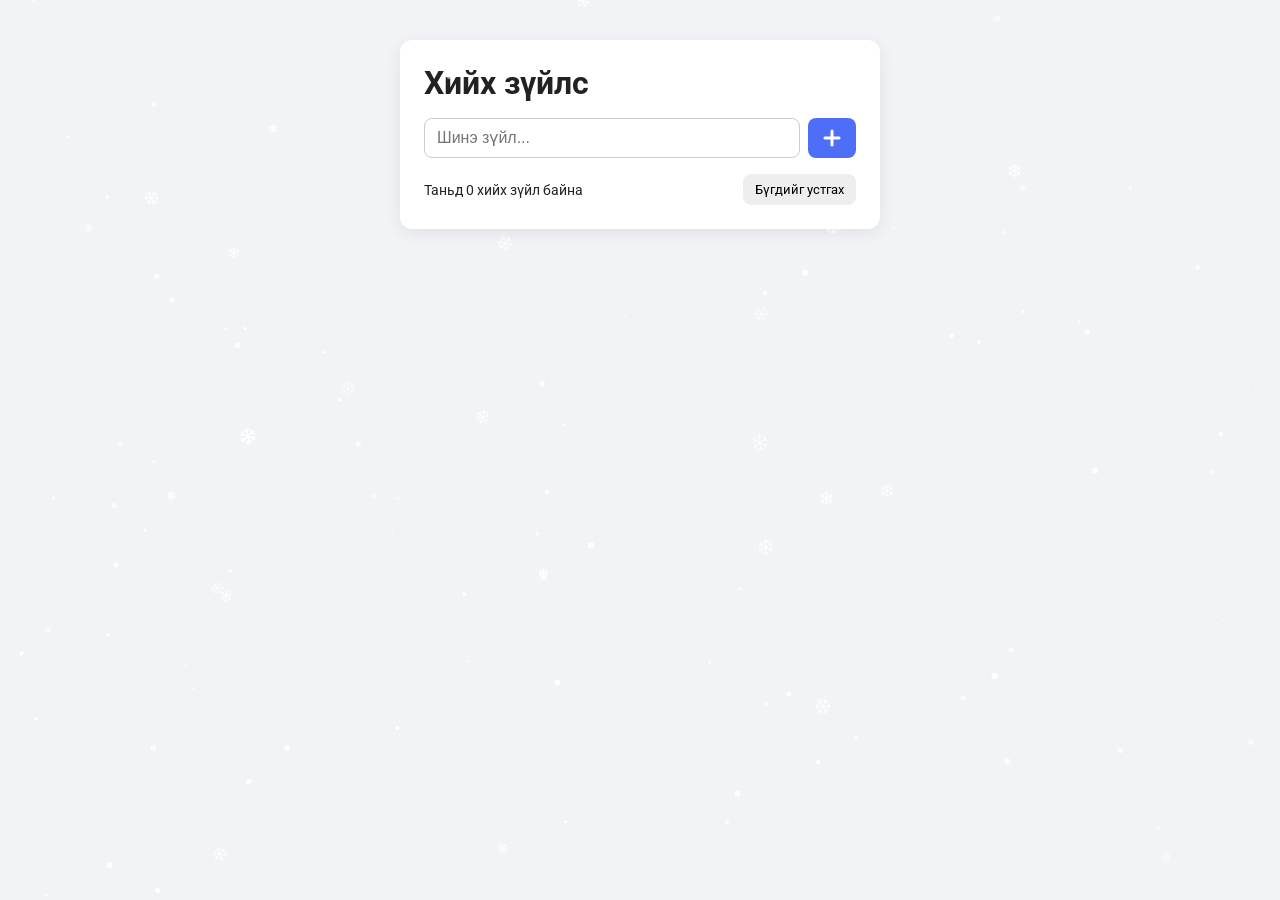
<file: index.html>
<!doctype html>
<html lang="mn">
  <head>
    <meta charset="UTF-8" />
    <meta name="viewport" content="width=device-width, initial-scale=1.0" />
    <title>Хийх зүйлс</title>
    <link rel="preconnect" href="https://fonts.googleapis.com" />
    <link rel="preconnect" href="https://fonts.gstatic.com" crossorigin />
    <link href="https://fonts.googleapis.com/css2?family=Roboto:wght@400;700&display=swap" rel="stylesheet" />
    <link rel="stylesheet" href="style.css" />
  </head>
  <body>
    <div class="container">
      <h1>Хийх зүйлс</h1>
      <div class="input">
        <input type="text" id="input" placeholder="Шинэ зүйл..." />
        <button class="button" onclick="addItem()" aria-label="Нэмэх">
          <svg xmlns="http://www.w3.org/2000/svg" width="24" height="24" viewBox="0 0 24 24" fill="none" stroke="currentColor" stroke-width="3" stroke-linecap="round" stroke-linejoin="round"><path d="M5 12h14"/><path d="M12 5v14"/></svg>
        </button>
      </div>
      <div id="list-container"></div>
      <div class="footer">
        <span id="item-count">Таньд 0 хийх зүйл байна</span>
        <button onclick="clearAll()">Бүгдийг устгах</button>
      </div>
    </div>

    <script>
      const input = document.getElementById("input");
      const listContainer = document.getElementById("list-container");
      const itemCount = document.getElementById("item-count");
      const list = []; // { text, done }

      const addItem = () => {
        const value = input.value.trim();
        if (!value) return;
        list.push({ text: value, done: false });
        input.value = "";
        addList();
      };

      input.addEventListener("keydown", (e) => {
        if (e.key === "Enter") addItem();
      });

      const addList = () => {
        listContainer.innerHTML = "";
        let j = 1;

        for (let i = list.length - 1; i >= 0; i--) {
          const item = document.createElement("div");
          item.classList.add("list");

          const div = document.createElement("div");
          div.classList.add("list-item");
          item.appendChild(div);

          const checkbox = document.createElement("input");
          checkbox.type = "checkbox";
          checkbox.classList.add("checkbox");
          checkbox.checked = list[i].done;
          div.appendChild(checkbox);

          const text = document.createElement("span");
          text.innerText = j + ". " + list[i].text;
          if (list[i].done) text.classList.add("completed");
          div.appendChild(text);

          checkbox.onchange = () => {
            list[i].done = checkbox.checked;
            text.classList.toggle("completed", checkbox.checked);
          };

          const deleteButton = document.createElement("button");
          deleteButton.classList.add("delete-button");
          deleteButton.setAttribute("aria-label", "Устгах");
          deleteButton.innerHTML = `<svg xmlns="http://www.w3.org/2000/svg" width="24" height="24" viewBox="0 0 24 24" fill="none" stroke="currentColor" stroke-width="3" stroke-linecap="round" stroke-linejoin="round"><circle cx="12" cy="12" r="10"/><path d="m15 9-6 6"/><path d="m9 9 6 6"/></svg>`;
          deleteButton.onclick = () => {
            list.splice(i, 1);
            addList();
          };
          item.appendChild(deleteButton);

          listContainer.appendChild(item);
          j++;
        }

        // Давталтын гадна: жагсаалт хоосон үед ч шинэчлэгдэнэ
        itemCount.textContent = "Таньд " + list.length + " хийх зүйл байна";
      };

      const clearAll = () => {
        list.length = 0;
        addList();
      };
    </script>
    <script src="snow.js"></script>
  </body>
</html>
</file>
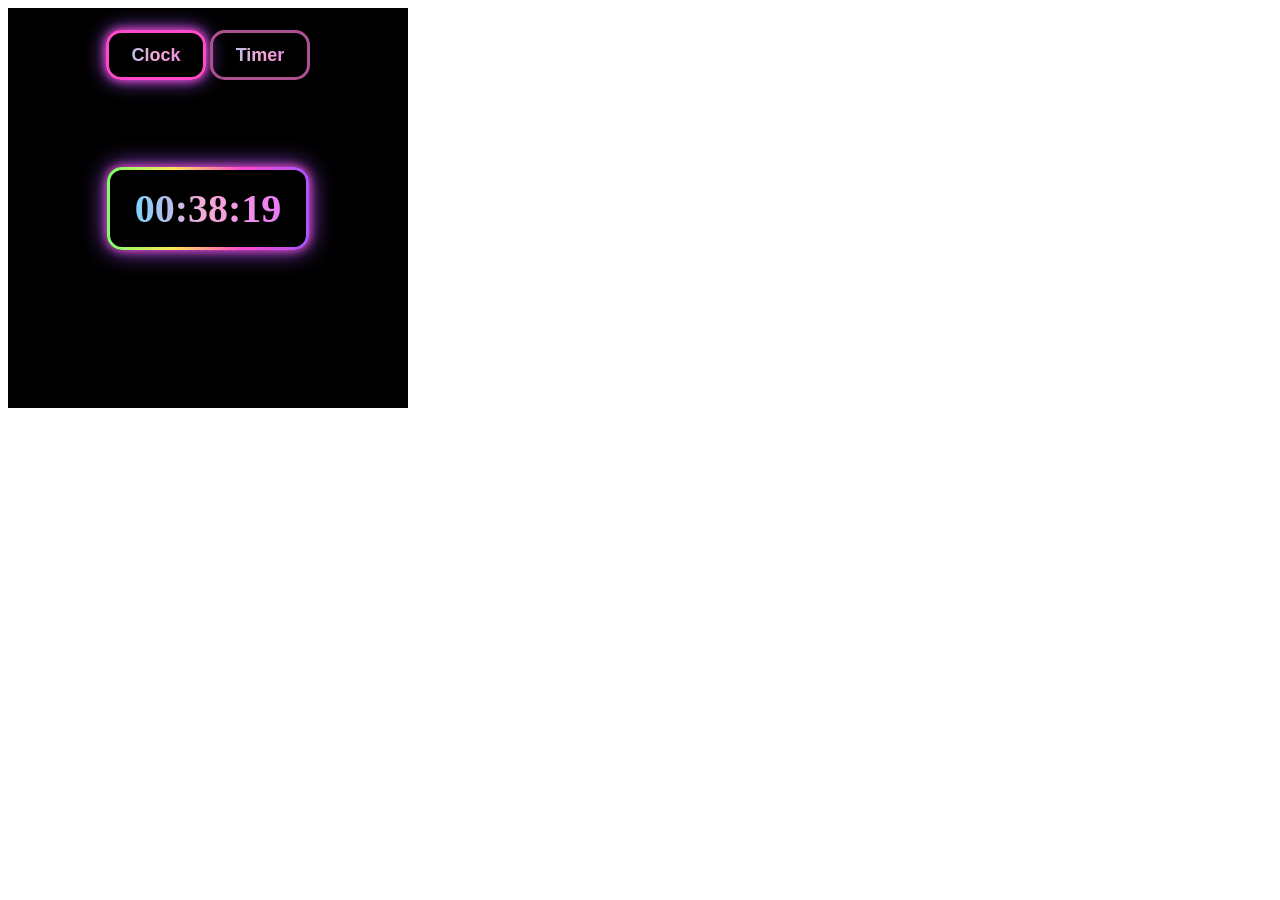
<file: timerAndClock/index.html>
<!doctype html>
<html lang="en">
  <head>
    <meta charset="UTF-8" />
    <meta name="viewport" content="width=device-width, initial-scale=1.0" />
    <title>Clock</title>
    <link rel="stylesheet" href="style.css" />
  </head>
  <body>
    <div class="box">
      <div class="buttons">
        <button id="clockTab" class="active" onclick="showClock()">Clock</button>
        <button id="timerTab" onclick="showTimer()">Timer</button>
      </div>

      <div id="Clock" class="ClockShow">
        <span id="time"></span>
      </div>

      <div id="Timer" class="TimerHide">
        <div class="timerDisplay">
          <span id="timerText">00:05:00</span>
        </div>

        <div class="bar">
          <div id="barFill"></div>
        </div>

        <div class="inputs" id="inputsBox">
          <input id="hourInput" type="number" onkeydown="enterKey(event)" min="0" max="99" placeholder="hh" />
          <span>:</span>
          <input id="minInput" type="number" onkeydown="enterKey(event)" min="0" max="59" placeholder="mm" />
          <span>:</span>
          <input id="secInput" type="number" onkeydown="enterKey(event)" min="0" max="59" placeholder="ss" />
          <button onclick="setCustom()">Set</button>
        </div>

        <div class="presets" id="presetsBox">
          <button onclick="setTimer(60)">1m</button>
          <button onclick="setTimer(300)">5m</button>
          <button onclick="setTimer(1500)">25m</button>
          <button onclick="setTimer(3600)">1h</button>
        </div>

        <div class="controls">
          <button id="startBtn" onclick="toggleTimer()">Start</button>
          <button onclick="resetTimer()">Reset</button>
        </div>
      </div>
    </div>

    <script src="main.js"></script>
  </body>
</html>
</file>
<file: style.css>
* {
  box-sizing: border-box;
}

body {
  margin: 0;
  min-height: 100vh;
  display: flex;
  justify-content: center;
  align-items: flex-start;
  padding: 40px 16px;
  font-family: "Roboto", sans-serif;
  background: #f1f3f6;
  color: #222;
}

.container {
  width: 100%;
  max-width: 480px;
  background: #fff;
  border-radius: 12px;
  padding: 24px;
  box-shadow: 0 4px 16px rgba(0, 0, 0, 0.08);
}

h1 {
  margin: 0 0 16px;
}

.input {
  display: flex;
  gap: 8px;
  margin-bottom: 16px;
}

.input input {
  flex: 1;
  padding: 10px 12px;
  font-size: 16px;
  border: 1px solid #ccc;
  border-radius: 8px;
}

button {
  cursor: pointer;
  font-family: inherit;
}

.button {
  display: flex;
  align-items: center;
  justify-content: center;
  padding: 0 12px;
  border: none;
  border-radius: 8px;
  background: #4f6ef7;
  color: #fff;
}

.list {
  display: flex;
  align-items: center;
  justify-content: space-between;
  padding: 10px 0;
  border-bottom: 1px solid #eee;
}

.list-item {
  display: flex;
  align-items: center;
  gap: 10px;
  word-break: break-word;
}

.checkbox {
  width: 18px;
  height: 18px;
}

.completed {
  text-decoration: line-through;
  color: #999;
}

.delete-button {
  border: none;
  background: none;
  color: #e5484d;
  display: flex;
}

.footer {
  display: flex;
  justify-content: space-between;
  align-items: center;
  margin-top: 16px;
  font-size: 14px;
}

.footer button {
  border: none;
  border-radius: 8px;
  padding: 8px 12px;
  background: #eee;
}
</file>
<file: timerAndClock/style.css>
.box {
  width: 400px;
  height: 400px;
  background-color: black;
  display: flex;
  flex-direction: column;
  align-items: center;
  justify-content: center;
}

.ClockShow {
  padding: 15px 25px;
  border: 3px solid transparent;
  border-radius: 15px;

  background:
    linear-gradient(black, black) padding-box,
    linear-gradient(90deg, #7cff6b, #ffe45c, #ff4acb, #a855ff) border-box;
  box-shadow:
    0 0 10px #ff4acb,
    0 0 25px #a855ff;
}

.ClockHide {
  display: none;
}

#time {
  font-size: 40px;
  font-weight: bold;
  background: linear-gradient(90deg, #7dd3fc, #f9a8d4, #e879f9);
  background-clip: text;
  -webkit-text-fill-color: transparent;
}

.buttons {
  position: fixed;
  top: 30px;
}
.buttons button {
  width: 100px;
  height: 50px;
  border: 3px solid transparent;
  border-radius: 15px;
  border-color: #ad5092;
  font-size: 18px;
  font-weight: bold;
  background: linear-gradient(90deg, #7dd3fc, #f9a8d4, #e879f9);
  background-clip: text;
  -webkit-text-fill-color: transparent;
  cursor: pointer;
  transition: 0.2s;
}
/* Сонгогдсон таб гэрэлтэнэ */
.buttons button.active {
  border-color: #ff4acb;
  box-shadow:
    0 0 10px #ff4acb,
    0 0 20px #a855ff;
}

/* ---------- TIMER ---------- */
.TimerShow {
  display: flex;
  flex-direction: column;
  align-items: center;
  gap: 12px;
  margin-top: 40px; /* дээд товчнуудтай давхцахгүй */
}
.TimerHide {
  display: none;
}

/* Clock-той ижил неон хүрээтэй хайрцаг */
.timerDisplay {
  padding: 15px 25px;
  border: 3px solid transparent;
  border-radius: 15px;
  background:
    linear-gradient(black, black) padding-box,
    linear-gradient(90deg, #7cff6b, #ffe45c, #ff4acb, #a855ff) border-box;
  box-shadow:
    0 0 10px #ff4acb,
    0 0 25px #a855ff;
}

#timerText {
  font-size: 40px;
  font-weight: bold;
  background: linear-gradient(90deg, #7dd3fc, #f9a8d4, #e879f9);
  background-clip: text;
  -webkit-text-fill-color: transparent;
}

/* Progress bar: гадна зам */
.bar {
  width: 220px;
  height: 10px;
  background-color: #222;
  border-radius: 10px;
}
/* Progress bar: дотор өнгөтэй хэсэг */
#barFill {
  width: 100%;
  height: 100%;
  border-radius: 10px;
  background: linear-gradient(90deg, #7dd3fc, #f9a8d4, #e879f9);
  box-shadow: 0 0 10px #e879f9;
  transition: width 1s linear;
}

/* Хэрэглэгч өөрөө цаг оруулах хэсэг */
.inputs {
  display: flex;
  align-items: center;
  gap: 5px;
  color: #f9a8d4;
  font-weight: bold;
}
.inputs input {
  width: 45px;
  padding: 6px;
  border: 2px solid #ad5092;
  border-radius: 10px;
  background-color: black;
  color: #f9a8d4;
  font-size: 16px;
  font-weight: bold;
  text-align: center;
}
.inputs input:focus {
  outline: none;
  box-shadow: 0 0 10px #ff4acb;
}

.presets,
.controls {
  display: flex;
  gap: 10px;
}
.inputs button,
.presets button,
.controls button {
  padding: 6px 14px;
  border: 2px solid #ad5092;
  border-radius: 12px;
  background: transparent;
  color: #f9a8d4;
  font-weight: bold;
  cursor: pointer;
}
.controls button {
  width: 80px;
}
.inputs button:hover,
.presets button:hover,
.controls button:hover {
  box-shadow:
    0 0 10px #ff4acb,
    0 0 20px #a855ff;
}

/* Timer гүйж байхад input, preset-ийг идэвхгүй болгоно */
.locked {
  opacity: 0.3;
  pointer-events: none; /* дарах боломжгүй болно */
}

/* Сүүлийн 10 секунд: улаан болно */
.danger #timerText {
  background: linear-gradient(90deg, #ff4d6d, #ffb347);
  background-clip: text;
}
.danger #barFill {
  background: linear-gradient(90deg, #ff4d6d, #ffb347);
  box-shadow: 0 0 10px #ff4d6d;
}

/* Дуусахад: хүрээ улаанаар гэрэлтэнэ */
.done .timerDisplay {
  box-shadow:
    0 0 15px #ff4d6d,
    0 0 35px #ff4d6d;
}
</file>
